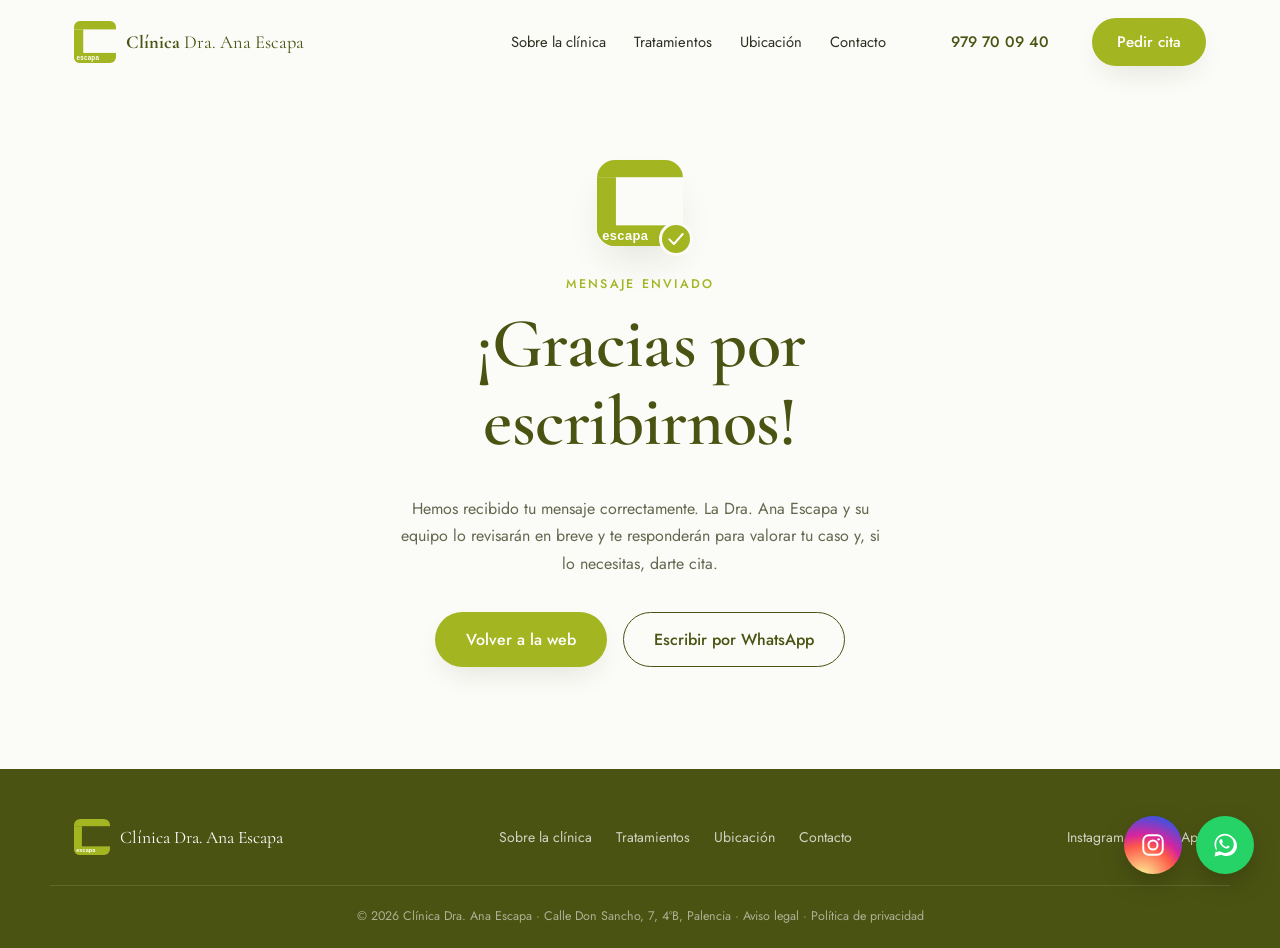
<file: gracias.html>
<!DOCTYPE html>
<html lang="es">
<head>
<meta charset="UTF-8">
<meta name="viewport" content="width=device-width, initial-scale=1.0">
<title>Mensaje enviado | Clínica Dra. Ana Escapa</title>
<meta name="robots" content="noindex, nofollow">
<link rel="icon" type="image/svg+xml" href="images/favicon.svg">

<link rel="preconnect" href="https://fonts.googleapis.com">
<link rel="preconnect" href="https://fonts.gstatic.com" crossorigin>
<link href="https://fonts.googleapis.com/css2?family=Cormorant+Garamond:wght@500;600;700&family=Jost:wght@300;400;500;600&display=swap" rel="stylesheet">

<link rel="stylesheet" href="css/style.css">
</head>
<body>

<div class="progress-bar" id="progressBar"></div>

<!-- ===== HEADER ===== -->
<header class="site-header" id="siteHeader">
  <div class="container header-inner">
    <a href="/" class="brand">
      <img src="images/logo-mark.svg" alt="Logotipo Clínica Dra. Ana Escapa" class="brand-mark" width="42" height="42">
      <span class="brand-text">
        <strong>Clínica</strong> Dra. Ana Escapa
      </span>
    </a>

    <div class="nav-collapse" id="navCollapse">
      <nav class="main-nav" id="mainNav">
        <a href="/#sobre-mi">Sobre la clínica</a>
        <a href="/#tratamientos">Tratamientos</a>
        <a href="/#ubicacion">Ubicación</a>
        <a href="/#contacto">Contacto</a>
      </nav>

      <div class="header-cta">
        <a href="tel:+34979700940" class="btn btn-ghost">979 70 09 40</a>
        <a href="https://wa.me/34606311319?text=Hola%2C%20me%20gustar%C3%ADa%20pedir%20una%20cita" target="_blank" rel="noopener" class="btn btn-primary">Pedir cita</a>
      </div>
    </div>

    <button class="menu-toggle" id="menuToggle" aria-label="Abrir menú" aria-expanded="false">
      <span></span><span></span><span></span>
    </button>
  </div>
</header>

<!-- ===== MENSAJE DE AGRADECIMIENTO ===== -->
<section class="thanks">
  <div class="container thanks-inner">
    <div class="thanks-logo">
      <img src="images/logo-mark.svg" alt="Clínica Dra. Ana Escapa" width="86" height="86">
      <span class="thanks-check" aria-hidden="true">
        <svg width="20" height="20" viewBox="0 0 24 24" fill="none" stroke="#fff" stroke-width="2.4" stroke-linecap="round" stroke-linejoin="round"><path d="M4 12.5 9.5 18 20 6"/></svg>
      </span>
    </div>
    <p class="section-eyebrow center">Mensaje enviado</p>
    <h1>¡Gracias por escribirnos!</h1>
    <p class="thanks-text">
      Hemos recibido tu mensaje correctamente. La Dra. Ana Escapa y su equipo lo revisarán
      en breve y te responderán para valorar tu caso y, si lo necesitas, darte cita.
    </p>
    <div class="thanks-actions">
      <a href="/" class="btn btn-primary btn-lg">Volver a la web</a>
      <a href="https://wa.me/34606311319?text=Hola%2C%20me%20gustar%C3%ADa%20pedir%20una%20cita" target="_blank" rel="noopener" class="btn btn-outline btn-lg">Escribir por WhatsApp</a>
    </div>
  </div>
</section>

<!-- ===== FOOTER ===== -->
<footer class="site-footer">
  <div class="container footer-inner">
    <div class="footer-brand">
      <img src="images/logo-mark.svg" alt="Logotipo Clínica Dra. Ana Escapa" class="brand-mark footer-mark" width="36" height="36">
      <span>Clínica Dra. Ana Escapa</span>
    </div>
    <nav class="footer-nav">
      <a href="/#sobre-mi">Sobre la clínica</a>
      <a href="/#tratamientos">Tratamientos</a>
      <a href="/#ubicacion">Ubicación</a>
      <a href="/#contacto">Contacto</a>
    </nav>
    <div class="footer-social">
      <a href="https://www.instagram.com/clinicaanaescapa/" target="_blank" rel="noopener" aria-label="Instagram">Instagram</a>
      <a href="https://wa.me/34606311319" target="_blank" rel="noopener" aria-label="WhatsApp">WhatsApp</a>
    </div>
  </div>
  <div class="container footer-bottom">
    <p>&copy; <span id="year"></span> Clínica Dra. Ana Escapa · Calle Don Sancho, 7, 4ºB, Palencia · Aviso legal · Política de privacidad</p>
  </div>
</footer>

<div class="float-stack">
  <a href="https://www.instagram.com/clinicaanaescapa/" target="_blank" rel="noopener" class="social-float instagram-float" aria-label="Visítanos en Instagram">
    <svg viewBox="0 0 24 24" width="26" height="26" fill="none" stroke="#fff" stroke-width="1.8" stroke-linecap="round" stroke-linejoin="round"><rect x="3" y="3" width="18" height="18" rx="5"/><circle cx="12" cy="12" r="4.2"/><circle cx="17.2" cy="6.8" r="1.1" fill="#fff" stroke="none"/></svg>
  </a>
  <a href="https://wa.me/34606311319?text=Hola%2C%20me%20gustar%C3%ADa%20pedir%20una%20cita" target="_blank" rel="noopener" class="social-float whatsapp-float" aria-label="Escríbenos por WhatsApp">
    <svg viewBox="0 0 32 32" width="28" height="28" fill="#fff"><path d="M16 3C9.4 3 4 8.4 4 15c0 2.4.7 4.6 1.9 6.5L4 29l7.7-1.9c1.8 1 3.9 1.5 6.1 1.5 6.6 0 12-5.4 12-12S22.6 3 16 3zm0 22c-2 0-3.9-.6-5.5-1.6l-.4-.2-4.6 1.2 1.2-4.4-.3-.4A9.9 9.9 0 016 15c0-5.5 4.5-10 10-10s10 4.5 10 10-4.5 10-10 10zm5.6-7.4c-.3-.2-1.8-.9-2.1-1-.3-.1-.5-.2-.7.2s-.8 1-1 1.2c-.2.2-.4.2-.7.1-.3-.2-1.4-.5-2.6-1.6-1-.9-1.6-2-1.8-2.3-.2-.3 0-.5.1-.7.1-.1.3-.4.4-.5.1-.2.2-.3.3-.5.1-.2 0-.4 0-.5s-.7-1.6-.9-2.2c-.2-.5-.5-.5-.7-.5h-.6c-.2 0-.5.1-.8.4-.3.3-1 1-1 2.4s1 2.8 1.2 3c.1.2 2 3 4.8 4.3.7.3 1.2.5 1.6.6.7.2 1.3.2 1.8.1.5-.1 1.8-.7 2-1.4.3-.7.3-1.3.2-1.4-.1-.2-.3-.2-.6-.4z"/></svg>
  </a>
</div>

<script src="js/main.js" defer></script>
</body>
</html>
</file>
<file: css/style.css>
/* =========================================================
   Clínica Dra. Ana Escapa — estilos
   Paleta basada en el logo real de la clínica (verde/blanco)
   ========================================================= */

:root {
  --verde-primario: #A3B520;
  --verde-oscuro: #4a5312;
  --verde-suave: #f2f4e2;
  --verde-linea: #dde3ad;
  --crema: #fbfbf7;
  --blanco: #ffffff;
  --texto: #2b2e1f;
  --texto-suave: #63684f;

  --font-display: "Cormorant Garamond", serif;
  --font-body: "Jost", sans-serif;

  --radius-lg: 28px;
  --radius-md: 18px;
  --radius-sm: 10px;

  --shadow-soft: 0 20px 45px -20px rgba(52, 70, 31, 0.25);
  --shadow-card: 0 12px 30px -12px rgba(52, 70, 31, 0.18);

  --ease-out: cubic-bezier(0.16, 1, 0.3, 1);
  --dur-fast: 200ms;
  --dur-normal: 500ms;
}

* { box-sizing: border-box; }
html { scroll-behavior: smooth; overflow-x: hidden; }

@media (prefers-reduced-motion: reduce) {
  html { scroll-behavior: auto; }
  *, *::before, *::after {
    animation-duration: 0.01ms !important;
    animation-iteration-count: 1 !important;
    transition-duration: 0.01ms !important;
  }
}

body {
  margin: 0;
  font-family: var(--font-body);
  color: var(--texto);
  background: var(--crema);
  -webkit-font-smoothing: antialiased;
}

h1, h2, h3 {
  font-family: var(--font-display);
  color: var(--verde-oscuro);
  line-height: 1.1;
  margin: 0 0 0.5em;
  font-weight: 600;
}

h1 { font-size: clamp(2.4rem, 2rem + 3vw, 4.4rem); letter-spacing: -0.01em; }
h1 em { color: var(--verde-primario); font-style: normal; }
h2 { font-size: clamp(1.9rem, 1.6rem + 1.6vw, 2.9rem); }
h3 { font-size: 1.3rem; }

p { line-height: 1.7; color: var(--texto-suave); }

a { color: inherit; text-decoration: none; }

.container {
  max-width: 1180px;
  margin: 0 auto;
  padding: 0 24px;
}

img { max-width: 100%; display: block; }

section { position: relative; padding: clamp(70px, 8vw, 130px) 0; }

.section-eyebrow {
  text-transform: uppercase;
  letter-spacing: 0.18em;
  font-size: 0.78rem;
  font-weight: 500;
  color: var(--verde-primario);
  margin-bottom: 0.8em;
}
.section-eyebrow.center { text-align: center; }
.center { text-align: center; }
.section-lead {
  max-width: 620px;
  margin: 0 auto 3rem;
}

/* ============ Progress bar ============ */
.progress-bar {
  position: fixed;
  top: 0; left: 0;
  height: 3px;
  width: 0%;
  background: var(--verde-primario);
  z-index: 1000;
  transition: width 80ms linear;
}

/* ============ Buttons ============ */
.btn {
  display: inline-flex;
  align-items: center;
  justify-content: center;
  gap: 8px;
  padding: 12px 24px;
  border-radius: 999px;
  font-weight: 500;
  font-size: 0.95rem;
  border: 1px solid transparent;
  cursor: pointer;
  transition: transform var(--dur-fast) var(--ease-out),
              box-shadow var(--dur-fast) var(--ease-out),
              background var(--dur-fast) var(--ease-out),
              color var(--dur-fast) var(--ease-out);
  white-space: nowrap;
}
.btn-lg { padding: 15px 30px; font-size: 1rem; }
.btn-primary {
  background: var(--verde-primario);
  color: #fff;
  box-shadow: var(--shadow-card);
}
.btn-primary:hover { transform: translateY(-3px); box-shadow: 0 16px 30px -10px rgba(92,122,63,0.45); }
.btn-primary:active { transform: translateY(-1px) scale(0.98); }

.btn-outline {
  border-color: var(--verde-oscuro);
  color: var(--verde-oscuro);
  background: transparent;
}
.btn-outline:hover { background: var(--verde-oscuro); color: #fff; transform: translateY(-3px); }

.btn-ghost { color: var(--verde-oscuro); font-weight: 500; }
.btn-ghost:hover { color: var(--verde-primario); }

/* ============ Header ============ */
.site-header {
  position: fixed;
  top: 0; left: 0; right: 0;
  z-index: 500;
  padding: 18px 0;
  transition: background var(--dur-normal) var(--ease-out), box-shadow var(--dur-normal) var(--ease-out), padding var(--dur-normal) var(--ease-out);
}
.site-header.is-scrolled {
  background: rgba(250, 249, 245, 0.85);
  backdrop-filter: blur(14px) saturate(160%);
  box-shadow: 0 8px 30px -18px rgba(52,70,31,0.35);
  padding: 10px 0;
}
.header-inner { display: flex; align-items: center; justify-content: space-between; gap: 20px; }
.nav-collapse { display: flex; align-items: center; gap: 40px; }

.brand { display: flex; align-items: center; gap: 10px; font-family: var(--font-display); }
.brand-mark { border-radius: 6px; flex-shrink: 0; }
.footer-mark { border-radius: 6px; }
.brand-text { font-size: 1.15rem; color: var(--verde-oscuro); }
.brand-text strong { font-weight: 700; }

.main-nav { display: flex; gap: 28px; }
.main-nav a {
  font-size: 0.92rem;
  color: var(--texto);
  position: relative;
  padding: 4px 0;
}
.main-nav a::after {
  content: "";
  position: absolute;
  left: 0; bottom: 0;
  width: 0%; height: 2px;
  background: var(--verde-primario);
  transition: width var(--dur-fast) var(--ease-out);
}
.main-nav a:hover::after { width: 100%; }
.main-nav a.is-current { color: var(--verde-primario); }
.main-nav a.is-current::after { width: 100%; }

.header-cta { display: flex; align-items: center; gap: 18px; }

.menu-toggle {
  display: none;
  flex-direction: column;
  gap: 5px;
  background: none;
  border: none;
  cursor: pointer;
  padding: 6px;
}
.menu-toggle span { width: 24px; height: 2px; background: var(--verde-oscuro); transition: transform var(--dur-fast), opacity var(--dur-fast); }
.menu-toggle.is-open span:nth-child(1) { transform: translateY(7px) rotate(45deg); }
.menu-toggle.is-open span:nth-child(2) { opacity: 0; }
.menu-toggle.is-open span:nth-child(3) { transform: translateY(-7px) rotate(-45deg); }

/* ============ Hero ============ */
.hero {
  min-height: 100vh;
  display: flex;
  align-items: center;
  position: relative;
  padding-top: 140px;
  overflow: hidden;
}
.hero-bg { position: absolute; inset: 0; z-index: 0; }
.blob {
  position: absolute;
  border-radius: 50%;
  filter: blur(60px);
  opacity: 0.55;
  animation: float 14s ease-in-out infinite;
}
.blob-1 {
  width: 480px; height: 480px;
  background: radial-gradient(circle, var(--verde-linea), transparent 70%);
  top: -120px; right: -100px;
}
.blob-2 {
  width: 360px; height: 360px;
  background: radial-gradient(circle, var(--verde-suave), transparent 70%);
  bottom: -80px; left: -80px;
  animation-delay: -6s;
}
@keyframes float {
  0%, 100% { transform: translate(0, 0) scale(1); }
  50% { transform: translate(30px, -30px) scale(1.06); }
}

.hero-photo {
  position: absolute;
  top: 0; right: 0; bottom: 0;
  width: 46%;
  background:
    linear-gradient(160deg, rgba(92,122,63,0.28), rgba(52,70,31,0.55)),
    url("../images/hero-clinica.jpg") center/cover no-repeat;
  clip-path: polygon(18% 0, 100% 0, 100% 100%, 0% 100%);
  opacity: 0.9;
}
@media (max-width: 900px) { .hero-photo { display: none; } }

.hero-inner { position: relative; z-index: 1; max-width: 700px; }
.eyebrow {
  text-transform: uppercase;
  letter-spacing: 0.2em;
  font-size: 0.8rem;
  color: var(--verde-primario);
  font-weight: 500;
  margin-bottom: 1.2em;
}
.hero-sub { font-size: 1.1rem; max-width: 560px; margin-bottom: 2.2em; }
.hero-actions { display: flex; gap: 16px; flex-wrap: wrap; margin-bottom: 3em; }

.hero-trust {
  list-style: none;
  display: flex;
  flex-wrap: wrap;
  gap: 14px 30px;
  padding: 0;
  margin: 0;
}
.hero-trust li {
  font-size: 0.85rem;
  color: var(--texto-suave);
  padding-left: 18px;
  position: relative;
}
.hero-trust li::before {
  content: "";
  position: absolute;
  left: 0; top: 50%;
  width: 7px; height: 7px;
  border-radius: 50%;
  background: var(--verde-primario);
  transform: translateY(-50%);
}
.hero-trust strong { color: var(--verde-oscuro); }

.scroll-cue {
  position: absolute;
  bottom: 34px; left: 50%;
  transform: translateX(-50%);
  width: 26px; height: 42px;
  border: 2px solid var(--verde-primario);
  border-radius: 20px;
  z-index: 1;
}
.scroll-cue span {
  position: absolute;
  top: 6px; left: 50%;
  width: 4px; height: 8px;
  background: var(--verde-primario);
  border-radius: 2px;
  transform: translateX(-50%);
  animation: scrollcue 1.8s ease-in-out infinite;
}
@keyframes scrollcue {
  0% { top: 6px; opacity: 1; }
  70% { top: 22px; opacity: 0; }
  100% { top: 22px; opacity: 0; }
}

/* ============ Reveal animation ============ */
[data-reveal] {
  opacity: 0;
  transform: translateY(28px);
  transition: opacity 800ms var(--ease-out), transform 800ms var(--ease-out);
}
[data-reveal="left"] { transform: translateX(-40px); }
[data-reveal="right"] { transform: translateX(40px); }
[data-reveal].is-visible,
[data-reveal="left"].is-visible,
[data-reveal="right"].is-visible {
  opacity: 1;
  transform: translate(0, 0);
}

/* ============ Photo placeholders (elegant fallback if no real photo yet) ============ */
.photo-frame {
  position: relative;
  border-radius: var(--radius-lg);
  overflow: hidden;
  background:
    linear-gradient(150deg, var(--verde-suave), var(--verde-linea)),
    repeating-linear-gradient(45deg, rgba(255,255,255,0.4) 0 2px, transparent 2px 22px);
  box-shadow: var(--shadow-soft);
}
.photo-frame::after {
  content: "";
  position: absolute; inset: 0;
  border: 1px solid rgba(255,255,255,0.5);
  border-radius: inherit;
}
.photo-doctora {
  aspect-ratio: 4/5;
  background:
    linear-gradient(160deg, rgba(52,70,31,0.15), rgba(52,70,31,0.55)),
    linear-gradient(150deg, var(--verde-suave), var(--verde-linea)),
    url("../images/doctora-ana-escapa.jpg") center/cover no-repeat;
}
.photo-caption {
  position: absolute;
  left: 22px; bottom: 22px;
  color: #fff;
  font-family: var(--font-display);
  font-size: 1.3rem;
  text-shadow: 0 2px 10px rgba(0,0,0,0.3);
}
.photo-clinica-1 { background: linear-gradient(150deg, var(--verde-suave), var(--verde-linea)), url("../images/clinica-interior-1.jpg") center/cover no-repeat; }
.photo-clinica-2 { background: linear-gradient(150deg, var(--verde-suave), var(--verde-linea)), url("../images/clinica-interior-2.jpg") center/cover no-repeat; }
.photo-clinica-3 { background: linear-gradient(150deg, var(--verde-suave), var(--verde-linea)), url("../images/clinica-interior-3.jpg") center/cover no-repeat; }

/* ============ About ============ */
.about-grid {
  display: grid;
  grid-template-columns: 0.85fr 1.15fr;
  gap: 70px;
  align-items: center;
  margin-top: 3.5rem;
}
.about-media { position: relative; }
.badge-float {
  position: absolute;
  bottom: -24px; right: -24px;
  background: var(--verde-primario);
  color: #fff;
  border-radius: 50%;
  width: 120px; height: 120px;
  display: flex;
  flex-direction: column;
  align-items: center;
  justify-content: center;
  text-align: center;
  box-shadow: var(--shadow-soft);
  animation: pulse 4s ease-in-out infinite;
}
@keyframes pulse {
  0%, 100% { transform: scale(1); }
  50% { transform: scale(1.05); }
}
.badge-number { font-family: var(--font-display); font-size: 2.1rem; font-weight: 700; line-height: 1; }
.badge-label { font-size: 0.7rem; text-transform: uppercase; letter-spacing: 0.05em; margin-top: 4px; }

.value-grid { display: grid; grid-template-columns: repeat(3, 1fr); gap: 20px; margin-top: 2.5rem; }
.value-card {
  background: var(--blanco);
  border-radius: var(--radius-md);
  padding: 24px 20px;
  box-shadow: var(--shadow-card);
  transition: transform var(--dur-fast) var(--ease-out), box-shadow var(--dur-fast) var(--ease-out);
}
.value-card:hover { transform: translateY(-6px); box-shadow: 0 22px 40px -18px rgba(52,70,31,0.3); }
.value-icon {
  display: inline-flex;
  align-items: center;
  justify-content: center;
  width: 46px; height: 46px;
  border-radius: 14px;
  background: var(--verde-suave);
  color: var(--verde-primario);
}
.value-card h3 { font-size: 1.05rem; margin: 0.5em 0 0.3em; }
.value-card p { font-size: 0.88rem; margin: 0; }

/* ============ Stats ============ */
.stats { background: var(--verde-oscuro); padding: 60px 0; }
.stats-grid { display: grid; grid-template-columns: repeat(4, 1fr); text-align: center; gap: 20px; }
.stat-number { font-family: var(--font-display); font-size: clamp(2.2rem, 1.8rem + 2vw, 3.2rem); color: #fff; font-weight: 700; }
.stat-plus { font-family: var(--font-display); font-size: 1.6rem; color: var(--verde-linea); }
.stats p { color: rgba(255,255,255,0.75); margin-top: 0.3em; font-size: 0.85rem; text-transform: uppercase; letter-spacing: 0.06em; }

/* ============ Services / Tabs ============ */
.tabs { display: flex; justify-content: center; gap: 10px; flex-wrap: wrap; margin-bottom: 3rem; }
.tab-btn {
  padding: 12px 22px;
  border-radius: 999px;
  border: 1px solid var(--verde-linea);
  background: var(--blanco);
  font-family: var(--font-body);
  font-size: 0.92rem;
  color: var(--texto-suave);
  cursor: pointer;
  transition: all var(--dur-fast) var(--ease-out);
}
.tab-btn:hover { border-color: var(--verde-primario); color: var(--verde-oscuro); }
.tab-btn.is-active { background: var(--verde-primario); color: #fff; border-color: var(--verde-primario); }

.tab-panel { display: none; }
.tab-panel.is-active { display: block; animation: fadein 500ms var(--ease-out); }
@keyframes fadein { from { opacity: 0; transform: translateY(10px);} to { opacity: 1; transform: translateY(0);} }

.service-grid { display: grid; grid-template-columns: repeat(3, 1fr); gap: 24px; }
.service-card {
  background: var(--blanco);
  border-radius: var(--radius-md);
  padding: 30px 26px;
  box-shadow: var(--shadow-card);
  transition: transform var(--dur-fast) var(--ease-out), box-shadow var(--dur-fast) var(--ease-out), border-color var(--dur-fast);
  border: 1px solid transparent;
}
.service-card:hover {
  transform: translateY(-8px);
  box-shadow: 0 26px 45px -20px rgba(52,70,31,0.35);
  border-color: var(--verde-linea);
}
.service-icon {
  display: inline-flex;
  align-items: center;
  justify-content: center;
  width: 52px; height: 52px;
  border-radius: 16px;
  background: var(--verde-suave);
  color: var(--verde-primario);
  margin-bottom: 16px;
  transition: background var(--dur-fast) var(--ease-out), color var(--dur-fast) var(--ease-out);
}
.service-card:hover .service-icon { background: var(--verde-primario); color: #fff; }
.icon {
  width: 24px; height: 24px;
  fill: none;
  stroke: currentColor;
  stroke-width: 1.6;
  stroke-linecap: round;
  stroke-linejoin: round;
}
.service-card p { font-size: 0.92rem; margin: 0; }

/* ============ Why / Brands ============ */
.why { background: var(--verde-suave); }
.brand-strip { display: flex; justify-content: center; gap: 16px; flex-wrap: wrap; margin-top: 2.5rem; }
.brand-chip {
  background: var(--blanco);
  padding: 14px 26px;
  border-radius: 999px;
  font-weight: 500;
  font-size: 0.9rem;
  color: var(--verde-oscuro);
  box-shadow: var(--shadow-card);
  transition: transform var(--dur-fast) var(--ease-out);
}
.brand-chip:hover { transform: translateY(-4px) scale(1.03); }

/* ============ Gallery ============ */
.gallery-grid {
  display: grid;
  grid-template-columns: repeat(3, 1fr);
  grid-template-rows: repeat(2, 200px);
  gap: 20px;
  margin-top: 2.5rem;
}
.gallery-item-lg { grid-column: span 2; grid-row: span 2; }
.gallery-item { border-radius: var(--radius-lg); transition: transform var(--dur-normal) var(--ease-out); }
.gallery-item:hover { transform: scale(1.015); }

/* ============ Location ============ */
.location-grid { display: grid; grid-template-columns: 1fr 1fr; gap: 60px; align-items: center; margin-top: 3.5rem; }
.info-list { list-style: none; padding: 0; margin: 2rem 0; display: flex; flex-direction: column; gap: 22px; }
.info-list li { display: flex; gap: 16px; align-items: flex-start; }
.info-icon {
  width: 42px; height: 42px;
  display: flex; align-items: center; justify-content: center;
  border-radius: 12px;
  background: var(--verde-suave);
  color: var(--verde-primario);
  flex-shrink: 0;
}
.info-list strong { color: var(--verde-oscuro); font-size: 0.95rem; }
.info-list p { margin: 2px 0 0; font-size: 0.92rem; }
.info-list a:hover { color: var(--verde-primario); }

.location-map { border-radius: var(--radius-lg); overflow: hidden; box-shadow: var(--shadow-soft); height: 420px; }
.location-map iframe { width: 100%; height: 100%; border: 0; }

/* ============ Contact ============ */
.contact { background: var(--verde-suave); }
.contact-form {
  background: var(--blanco);
  padding: 34px;
  border-radius: var(--radius-lg);
  box-shadow: var(--shadow-soft);
  display: flex;
  flex-direction: column;
  gap: 18px;
  max-width: 620px;
  margin: 3.5rem auto 0;
}
.form-row { display: grid; grid-template-columns: 1fr 1fr; gap: 18px; }
.contact-form label {
  display: flex;
  flex-direction: column;
  gap: 8px;
  font-size: 0.85rem;
  color: var(--verde-oscuro);
  font-weight: 500;
}
.contact-form input, .contact-form textarea {
  font-family: var(--font-body);
  font-size: 0.95rem;
  padding: 12px 14px;
  border-radius: var(--radius-sm);
  border: 1px solid var(--verde-linea);
  background: var(--crema);
  color: var(--texto);
  transition: border-color var(--dur-fast), box-shadow var(--dur-fast);
  resize: vertical;
}
.contact-form input:focus, .contact-form textarea:focus {
  outline: none;
  border-color: var(--verde-primario);
  box-shadow: 0 0 0 4px rgba(92,122,63,0.15);
}
.contact-form button { align-self: flex-start; }
.hp-field { position: absolute; left: -9999px; width: 1px; height: 1px; overflow: hidden; }

/* ============ Página de agradecimiento ============ */
.thanks {
  min-height: 80vh;
  display: flex;
  align-items: center;
  padding-top: 160px;
}
.thanks-inner { max-width: 620px; margin: 0 auto; text-align: center; }
.thanks-logo {
  position: relative;
  width: 86px;
  margin: 0 auto 28px;
}
.thanks-logo img {
  border-radius: 18px;
  box-shadow: var(--shadow-soft);
}
.thanks-check {
  position: absolute;
  bottom: -10px; right: -10px;
  width: 34px; height: 34px;
  border-radius: 50%;
  background: var(--verde-primario);
  border: 3px solid var(--crema);
  display: flex; align-items: center; justify-content: center;
  box-shadow: var(--shadow-card);
}
.thanks-text { max-width: 480px; margin: 0 auto 2.2em; }
.thanks-actions { display: flex; justify-content: center; gap: 16px; flex-wrap: wrap; }

/* ============ Footer ============ */
.site-footer { background: var(--verde-oscuro); color: rgba(255,255,255,0.85); padding: 50px 0 20px; }
.footer-inner { display: flex; justify-content: space-between; align-items: center; flex-wrap: wrap; gap: 24px; padding-bottom: 30px; border-bottom: 1px solid rgba(255,255,255,0.12); }
.footer-brand { display: flex; align-items: center; gap: 10px; font-family: var(--font-display); font-size: 1.1rem; color: #fff; }
.footer-nav { display: flex; gap: 24px; flex-wrap: wrap; }
.footer-nav a, .footer-social a { font-size: 0.88rem; color: rgba(255,255,255,0.75); transition: color var(--dur-fast); }
.footer-nav a:hover, .footer-social a:hover { color: #fff; }
.footer-social { display: flex; gap: 20px; }
.footer-bottom { padding-top: 20px; }
.footer-bottom p { font-size: 0.78rem; color: rgba(255,255,255,0.55); text-align: center; margin: 0; }

/* ============ Botones flotantes (WhatsApp / Instagram) ============ */
.float-stack {
  position: fixed;
  bottom: 26px; right: 26px;
  display: flex;
  align-items: center;
  gap: 14px;
  z-index: 400;
}
.social-float {
  width: 58px; height: 58px;
  border-radius: 50%;
  display: flex; align-items: center; justify-content: center;
  box-shadow: 0 10px 30px -8px rgba(0,0,0,0.35);
  animation: pulse 3.5s ease-in-out infinite;
  transition: transform var(--dur-fast) var(--ease-out);
  flex-shrink: 0;
}
.social-float:hover { transform: scale(1.1); }
.whatsapp-float { background: #25D366; }
.instagram-float {
  background: radial-gradient(circle at 30% 110%, #fdf497 0%, #fdf497 5%, #fd5949 45%, #d6249f 60%, #285AEB 90%);
  animation-delay: -1.2s;
}

/* ============ Responsive ============ */
@media (max-width: 1000px) {
  .about-grid, .location-grid { grid-template-columns: 1fr; }
  .value-grid { grid-template-columns: 1fr 1fr; }
  .service-grid { grid-template-columns: repeat(2, 1fr); }
  .stats-grid { grid-template-columns: repeat(2, 1fr); row-gap: 34px; }
  .gallery-grid { grid-template-columns: 1fr 1fr; grid-template-rows: 180px 180px; }
  .gallery-item-lg { grid-column: span 2; grid-row: span 1; }
}

@media (max-width: 780px) {
  .nav-collapse { display: none; }
  .menu-toggle { display: flex; }

  .nav-collapse.is-open {
    display: flex;
    flex-direction: column;
    align-items: stretch;
    position: absolute;
    top: 100%; left: 0; right: 0;
    background: var(--crema);
    padding: 24px;
    box-shadow: var(--shadow-soft);
    gap: 20px;
  }
  .nav-collapse.is-open .main-nav { flex-direction: column; gap: 16px; }
  .nav-collapse.is-open .header-cta { flex-direction: column; gap: 12px; }
  .nav-collapse.is-open .btn { width: 100%; }

  .value-grid, .service-grid { grid-template-columns: 1fr; }
  .gallery-grid { grid-template-columns: 1fr; grid-template-rows: 220px 220px 220px; }
  .gallery-item-lg { grid-column: span 1; }
  .form-row { grid-template-columns: 1fr; }
  .badge-float { width: 92px; height: 92px; right: -10px; }
}
</file>
